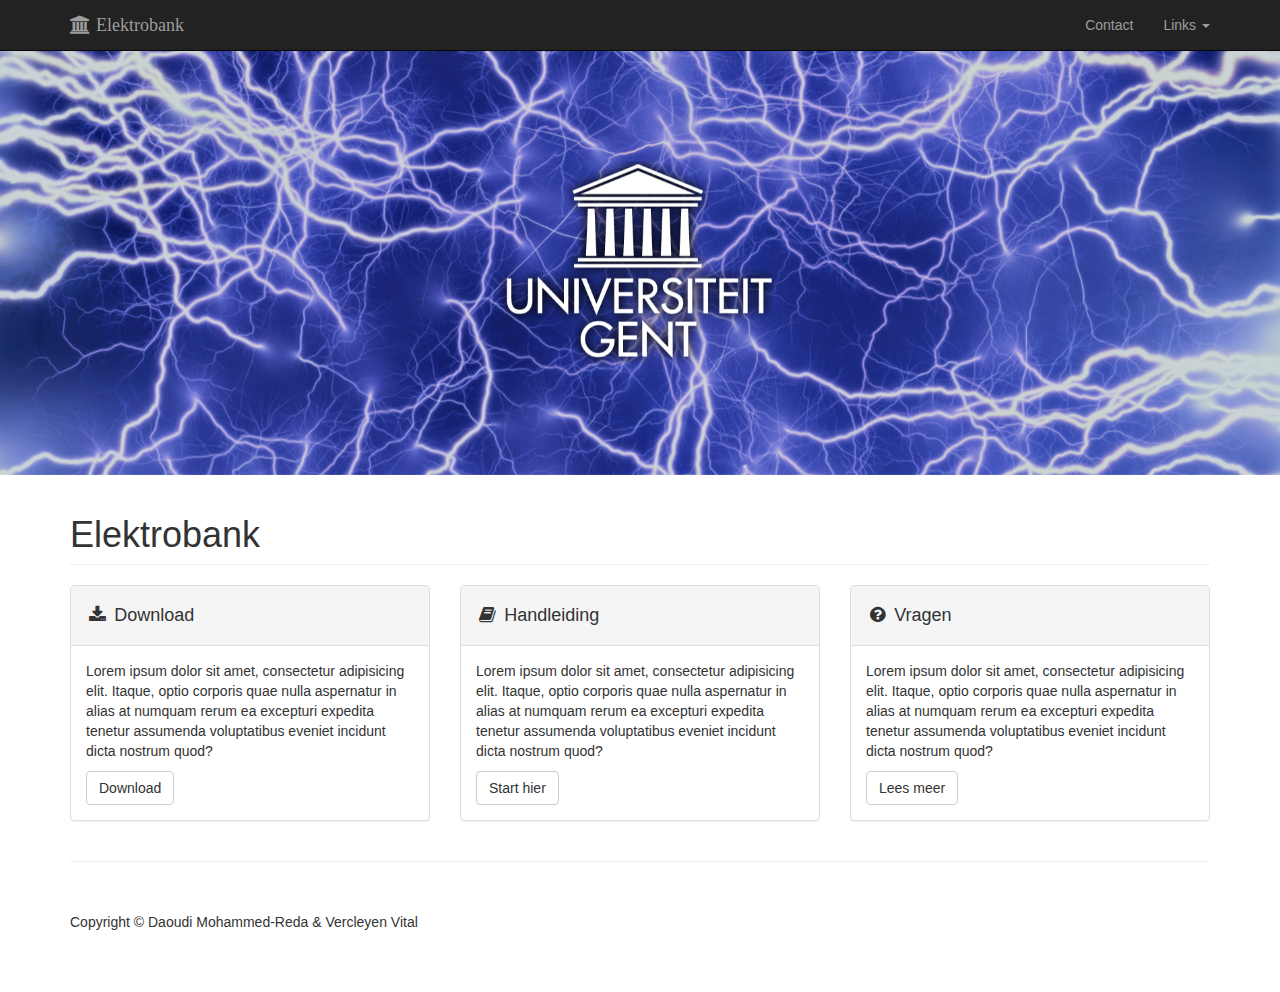
<file: index.html>
<!DOCTYPE html>
<html lang="en">

<head>

    <meta charset="utf-8">
    <meta http-equiv="X-UA-Compatible" content="IE=edge">
    <meta name="viewport" content="width=device-width, initial-scale=1">
    <meta name="description" content="">
    <meta name="author" content="">

    <title>Elektrobank</title>
    <link rel="shortcut icon" type="image/x-icon" href="favicon.png" />
    <!-- Bootstrap Core CSS -->
    <link href="bootstrap.min.css" rel="stylesheet">
    <link href="bootstrap1.min.css" rel="stylesheet">

    <!-- Custom CSS -->
    <link href="shop-item.css" rel="stylesheet">
    <link href="modern-business.css" rel="stylesheet">

    <!-- Custom Fonts -->
    <link href="font-awesome.min.css" rel="stylesheet" type="text/css">

    <!-- HTML5 Shim and Respond.js IE8 support of HTML5 elements and media queries -->
    <!-- WARNING: Respond.js doesn't work if you view the page via file:// -->
    <!--[if lt IE 9]>
        <script src="https://oss.maxcdn.com/libs/html5shiv/3.7.0/html5shiv.js"></script>
        <script src="https://oss.maxcdn.com/libs/respond.js/1.4.2/respond.min.js"></script>
    <![endif]-->

</head>

<body>

    <!-- Navigation -->
    <nav class="navbar navbar-inverse navbar-fixed-top" role="navigation">
        <div class="container">
            <!-- Brand and toggle get grouped for better mobile display -->
            <div class="navbar-header">
                <button type="button" class="navbar-toggle" data-toggle="collapse" data-target="#bs-example-navbar-collapse-1">
                    <span class="sr-only">Toggle navigation</span>
                    <span class="icon-bar"></span>
                    <span class="icon-bar"></span>
                    <span class="icon-bar"></span>
                </button>
                <a class="navbar-brand" href="index.html"><i class="fa fa-university"> Elektrobank</i></a>
            </div>
            <!-- Collect the nav links, forms, and other content for toggling -->
            <div class="collapse navbar-collapse" id="bs-example-navbar-collapse-1">
                <ul class="nav navbar-nav navbar-right">
                    <li>
                        <a href="contact.html">Contact</a>
                    </li>
                    <li class="dropdown">
                        <a href="#" class="dropdown-toggle" data-toggle="dropdown">Links <b class="caret"></b></a>
                        <ul class="dropdown-menu">
                            <li>
                                <a href="http://ugent.be"><i class="fa fa-university"> UGent</i></a>
                            </li>
                            <li>
                                <a href="http://www.allaboutcircuits.com"><i class="fa fa-lightbulb-o"> Electric Circuits</i></a>
                            </li>
                        </ul>
                    </li>
                </ul>
            </div>
            <!-- /.navbar-collapse -->
        </div>
        <!-- /.container -->
    </nav>

    <!-- Header Carousel -->
    <header id="myCarousel" class="carousel slide">
		
        <!-- Wrapper for slides -->
        <div class="carousel-inner">
            <div class="item active">
                <div class="fill" style="background-image: url('slide1.jpg');"></div>
            </div>
        </div>
    </header>

    <!-- Page Content -->
    <div class="container">

        <!-- Marketing Icons Section -->
        <div class="row">
            <div class="col-lg-12">
                <h1 class="page-header">
                    Elektrobank
                </h1>
            </div>
            <div class="col-md-4">
                <div class="panel panel-default">
                    <div class="panel-heading">
                        <h4><i class="fa fa-fw fa-download"></i> Download</h4>
                    </div>
                    <div class="panel-body">
                        <p>Lorem ipsum dolor sit amet, consectetur adipisicing elit. Itaque, optio corporis quae nulla aspernatur in alias at numquam rerum ea excepturi expedita tenetur assumenda voluptatibus eveniet incidunt dicta nostrum quod?</p>
                        <a href="download.html" class="btn btn-default">Download</a>
                    </div>
                </div>
            </div>
            <div class="col-md-4">
                <div class="panel panel-default">
                    <div class="panel-heading">
                        <h4><i class="fa fa-fw fa-book"></i> Handleiding</h4>
                    </div>
                    <div class="panel-body">
                        <p>Lorem ipsum dolor sit amet, consectetur adipisicing elit. Itaque, optio corporis quae nulla aspernatur in alias at numquam rerum ea excepturi expedita tenetur assumenda voluptatibus eveniet incidunt dicta nostrum quod?</p>
                        <a href="hand.html" class="btn btn-default">Start hier</a>
                    </div>
                </div>
            </div>
            <div class="col-md-4">
                <div class="panel panel-default">
                    <div class="panel-heading">
                        <h4><i class="fa fa-fw fa-question-circle"></i> Vragen</h4>
                    </div>
                    <div class="panel-body">
                        <p>Lorem ipsum dolor sit amet, consectetur adipisicing elit. Itaque, optio corporis quae nulla aspernatur in alias at numquam rerum ea excepturi expedita tenetur assumenda voluptatibus eveniet incidunt dicta nostrum quod?</p>
                        <a href="faq.html" class="btn btn-default">Lees meer</a>
                    </div>
                </div>
            </div>
        </div>
        <!-- /.row -->

        <hr>

        <!-- Footer -->
        <footer>
            <div class="row">
                <div class="col-lg-12">
                    <p>Copyright &copy; Daoudi Mohammed-Reda & Vercleyen Vital</p>
                </div>
            </div>
        </footer>

    </div>
    <!-- /.container -->

    <!-- jQuery -->
    <script src="jquery.js"></script>

    <!-- Bootstrap Core JavaScript -->
    <script src="bootstrap1.min.js"></script>

    <!-- Script to Activate the Carousel -->
    <script>
    $('.carousel').carousel({
        interval: 5000 //changes the speed
    })
    </script>

</body>

</html>
</file>
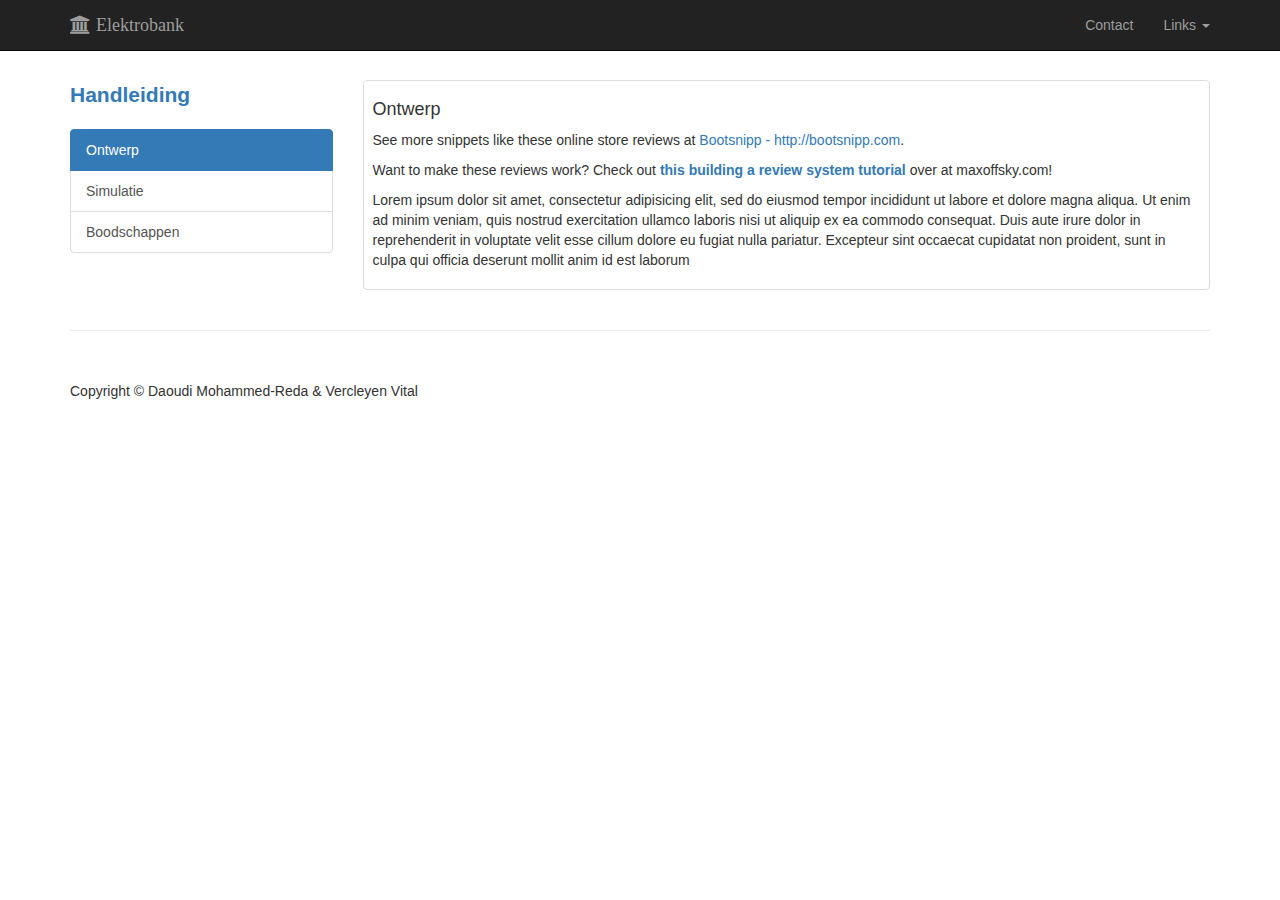
<file: category1.html>
<!DOCTYPE html>
<html lang="en">

<head>

    <meta charset="utf-8">
    <meta http-equiv="X-UA-Compatible" content="IE=edge">
    <meta name="viewport" content="width=device-width, initial-scale=1">
    <meta name="description" content="">
    <meta name="author" content="">

    <title>Handleiding</title>
    <link rel="shortcut icon" type="image/x-icon" href="favicon.png" />
    <!-- Bootstrap Core CSS -->
    <link href="bootstrap.min.css" rel="stylesheet">
    <link href="bootstrap1.min.css" rel="stylesheet">

    <!-- Custom CSS -->
    <link href="shop-item.css" rel="stylesheet">
    <link href="modern-business.css" rel="stylesheet">

    <!-- Custom Fonts -->
    <link href="font-awesome.min.css" rel="stylesheet" type="text/css">

    <!-- HTML5 Shim and Respond.js IE8 support of HTML5 elements and media queries -->
    <!-- WARNING: Respond.js doesn't work if you view the page via file:// -->
    <!--[if lt IE 9]>
        <script src="https://oss.maxcdn.com/libs/html5shiv/3.7.0/html5shiv.js"></script>
        <script src="https://oss.maxcdn.com/libs/respond.js/1.4.2/respond.min.js"></script>
    <![endif]-->

</head>

<body>

    <!-- Navigation -->
    <!-- Navigation -->
    <nav class="navbar navbar-inverse navbar-fixed-top" role="navigation">
        <div class="container">
            <!-- Brand and toggle get grouped for better mobile display -->
            <div class="navbar-header">
                <button type="button" class="navbar-toggle" data-toggle="collapse" data-target="#bs-example-navbar-collapse-1">
                    <span class="sr-only">Toggle navigation</span>
                    <span class="icon-bar"></span>
                    <span class="icon-bar"></span>
                    <span class="icon-bar"></span>
                </button>
                <a class="navbar-brand" href="index.html"><i class="fa fa-university"> Elektrobank</i></a>
            </div>
            <!-- Collect the nav links, forms, and other content for toggling -->
            <div class="collapse navbar-collapse" id="bs-example-navbar-collapse-1">
                <ul class="nav navbar-nav navbar-right">
                    <li>
                        <a href="contact.html">Contact</a>
                    </li>
                    <li class="dropdown">
                        <a href="#" class="dropdown-toggle" data-toggle="dropdown">Links <b class="caret"></b></a>
                        <ul class="dropdown-menu">
                            <li>
                                <a href="http://ugent.be"><i class="fa fa-university"> UGent</i></a>
                            </li>
                            <li>
                                <a href="http://www.allaboutcircuits.com"><i class="fa fa-lightbulb-o"> Electric Circuits</i></a>
                            </li>
                        </ul>
                    </li>
                </ul>
            </div>
            <!-- /.navbar-collapse -->
        </div>
        <!-- /.container -->
    </nav>

    <!-- Page Content -->
    <div class="container" style="padding-top: 30px;">

        <div class="row">

            <div class="col-md-3">
                <p class="lead"><strong><a href="hand.html" >Handleiding</a></strong></p>
                <div class="list-group">
                    <a class="list-group-item active">Ontwerp</a>
                    <a href="category2.html" class="list-group-item">Simulatie</a>
                    <a href="category3.html" class="list-group-item">Boodschappen</a>
                </div>
            </div>

            <div class="col-md-9">

                <div class="thumbnail">
                    <div class="caption-full">
                        <h4>Ontwerp</h4>
                        <p>See more snippets like these online store reviews at <a target="_blank" href="http://bootsnipp.com">Bootsnipp - http://bootsnipp.com</a>.</p>
                        <p>Want to make these reviews work? Check out
                            <strong><a href="http://maxoffsky.com/code-blog/laravel-shop-tutorial-1-building-a-review-system/">this building a review system tutorial</a>
                            </strong>over at maxoffsky.com!</p>
                        <p>Lorem ipsum dolor sit amet, consectetur adipisicing elit, sed do eiusmod tempor incididunt ut labore et dolore magna aliqua. Ut enim ad minim veniam, quis nostrud exercitation ullamco laboris nisi ut aliquip ex ea commodo consequat. Duis aute irure dolor in reprehenderit in voluptate velit esse cillum dolore eu fugiat nulla pariatur. Excepteur sint occaecat cupidatat non proident, sunt in culpa qui officia deserunt mollit anim id est laborum</p>
                    </div>
                </div>

            </div>

        </div>

    </div>
    <!-- /.container -->

    <div class="container">

        <hr>

        <!-- Footer -->
        <footer>
            <div class="row">
                <div class="col-lg-12">
                    <p>Copyright &copy; Daoudi Mohammed-Reda & Vercleyen Vital</p>
                </div>
            </div>
        </footer>

    </div>
    <!-- /.container -->

    <!-- jQuery -->
    <script src="jquery.js"></script>

    <!-- Bootstrap Core JavaScript -->
    <script src="bootstrap.min.js"></script>

</body>

</html>
</file>
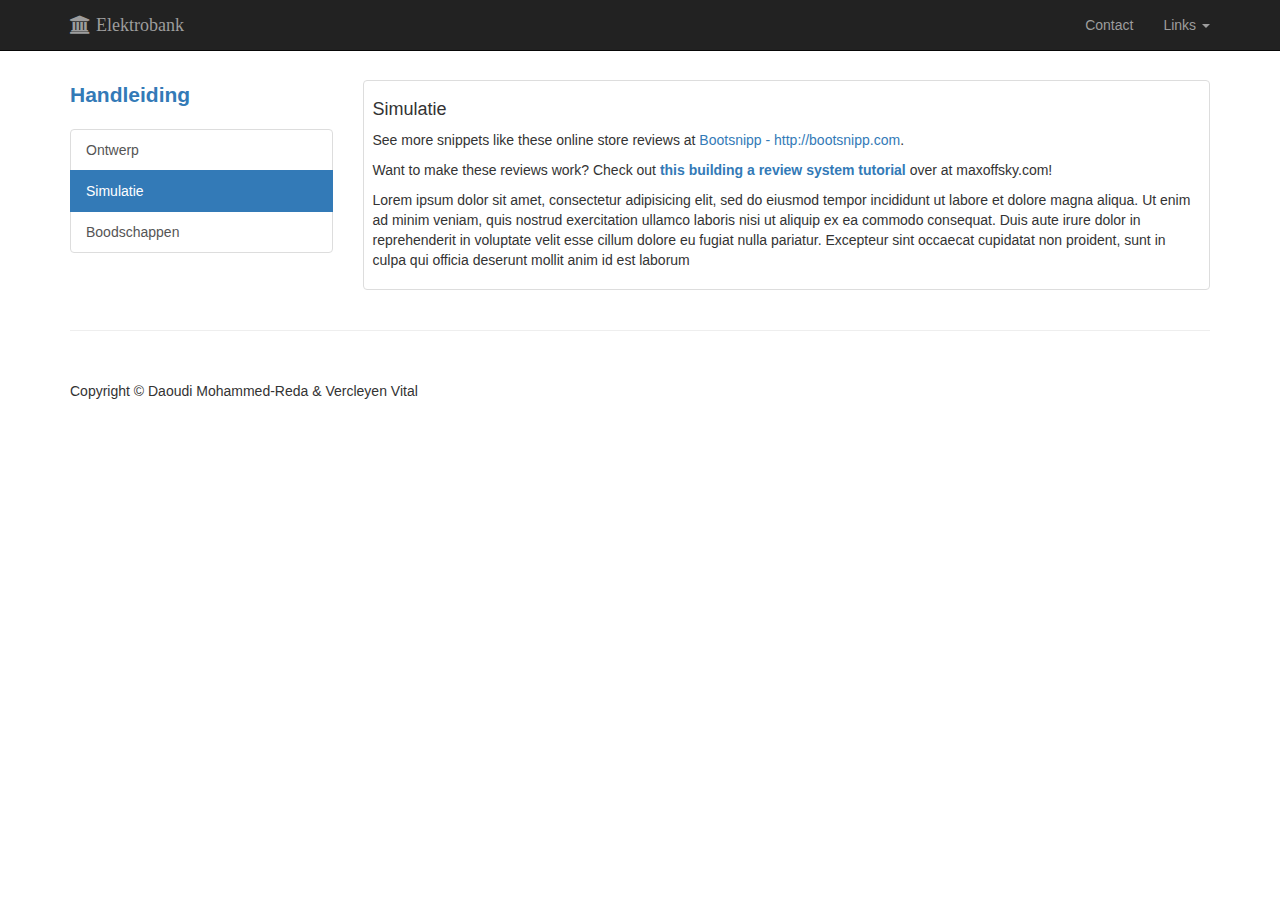
<file: category2.html>
<!DOCTYPE html>
<html lang="en">

<head>

    <meta charset="utf-8">
    <meta http-equiv="X-UA-Compatible" content="IE=edge">
    <meta name="viewport" content="width=device-width, initial-scale=1">
    <meta name="description" content="">
    <meta name="author" content="">

    <title>Handleiding</title>
    <link rel="shortcut icon" type="image/x-icon" href="favicon.png" />
    <!-- Bootstrap Core CSS -->
    <link href="bootstrap.min.css" rel="stylesheet">
    <link href="bootstrap1.min.css" rel="stylesheet">

    <!-- Custom CSS -->
    <link href="shop-item.css" rel="stylesheet">
    <link href="modern-business.css" rel="stylesheet">

    <!-- Custom Fonts -->
    <link href="font-awesome.min.css" rel="stylesheet" type="text/css">

    <!-- HTML5 Shim and Respond.js IE8 support of HTML5 elements and media queries -->
    <!-- WARNING: Respond.js doesn't work if you view the page via file:// -->
    <!--[if lt IE 9]>
        <script src="https://oss.maxcdn.com/libs/html5shiv/3.7.0/html5shiv.js"></script>
        <script src="https://oss.maxcdn.com/libs/respond.js/1.4.2/respond.min.js"></script>
    <![endif]-->

</head>

<body>

    <!-- Navigation -->
    <!-- Navigation -->
    <nav class="navbar navbar-inverse navbar-fixed-top" role="navigation">
        <div class="container">
            <!-- Brand and toggle get grouped for better mobile display -->
            <div class="navbar-header">
                <button type="button" class="navbar-toggle" data-toggle="collapse" data-target="#bs-example-navbar-collapse-1">
                    <span class="sr-only">Toggle navigation</span>
                    <span class="icon-bar"></span>
                    <span class="icon-bar"></span>
                    <span class="icon-bar"></span>
                </button>
                <a class="navbar-brand" href="index.html"><i class="fa fa-university"> Elektrobank</i></a>
            </div>
            <!-- Collect the nav links, forms, and other content for toggling -->
            <div class="collapse navbar-collapse" id="bs-example-navbar-collapse-1">
                <ul class="nav navbar-nav navbar-right">
                    <li>
                        <a href="contact.html">Contact</a>
                    </li>
                    <li class="dropdown">
                        <a href="#" class="dropdown-toggle" data-toggle="dropdown">Links <b class="caret"></b></a>
                        <ul class="dropdown-menu">
                            <li>
                                <a href="http://ugent.be"><i class="fa fa-university"> UGent</i></a>
                            </li>
                            <li>
                                <a href="http://www.allaboutcircuits.com"><i class="fa fa-lightbulb-o"> Electric Circuits</i></a>
                            </li>
                        </ul>
                    </li>
                </ul>
            </div>
            <!-- /.navbar-collapse -->
        </div>
        <!-- /.container -->
    </nav>

    <!-- Page Content -->
    <div class="container" style="padding-top: 30px;">

        <div class="row">

            <div class="col-md-3">
                <p class="lead"><strong><a href="hand.html" >Handleiding</a></strong></p>
                <div class="list-group">
                    <a href="category1.html" class="list-group-item">Ontwerp</a>
                    <a class="list-group-item active">Simulatie</a>
                    <a href="category3.html" class="list-group-item">Boodschappen</a>
                </div>
            </div>

            <div class="col-md-9">

                <div class="thumbnail">
                    <div class="caption-full">
                        <h4>Simulatie</h4>
                        <p>See more snippets like these online store reviews at <a target="_blank" href="http://bootsnipp.com">Bootsnipp - http://bootsnipp.com</a>.</p>
                        <p>Want to make these reviews work? Check out
                            <strong><a href="http://maxoffsky.com/code-blog/laravel-shop-tutorial-1-building-a-review-system/">this building a review system tutorial</a>
                            </strong>over at maxoffsky.com!</p>
                        <p>Lorem ipsum dolor sit amet, consectetur adipisicing elit, sed do eiusmod tempor incididunt ut labore et dolore magna aliqua. Ut enim ad minim veniam, quis nostrud exercitation ullamco laboris nisi ut aliquip ex ea commodo consequat. Duis aute irure dolor in reprehenderit in voluptate velit esse cillum dolore eu fugiat nulla pariatur. Excepteur sint occaecat cupidatat non proident, sunt in culpa qui officia deserunt mollit anim id est laborum</p>
                    </div>
                </div>

            </div>

        </div>

    </div>
    <!-- /.container -->

    <div class="container">

        <hr>

        <!-- Footer -->
        <footer>
            <div class="row">
                <div class="col-lg-12">
                    <p>Copyright &copy; Daoudi Mohammed-Reda & Vercleyen Vital</p>
                </div>
            </div>
        </footer>

    </div>
    <!-- /.container -->

    <!-- jQuery -->
    <script src="jquery.js"></script>

    <!-- Bootstrap Core JavaScript -->
    <script src="bootstrap.min.js"></script>

</body>

</html>
</file>
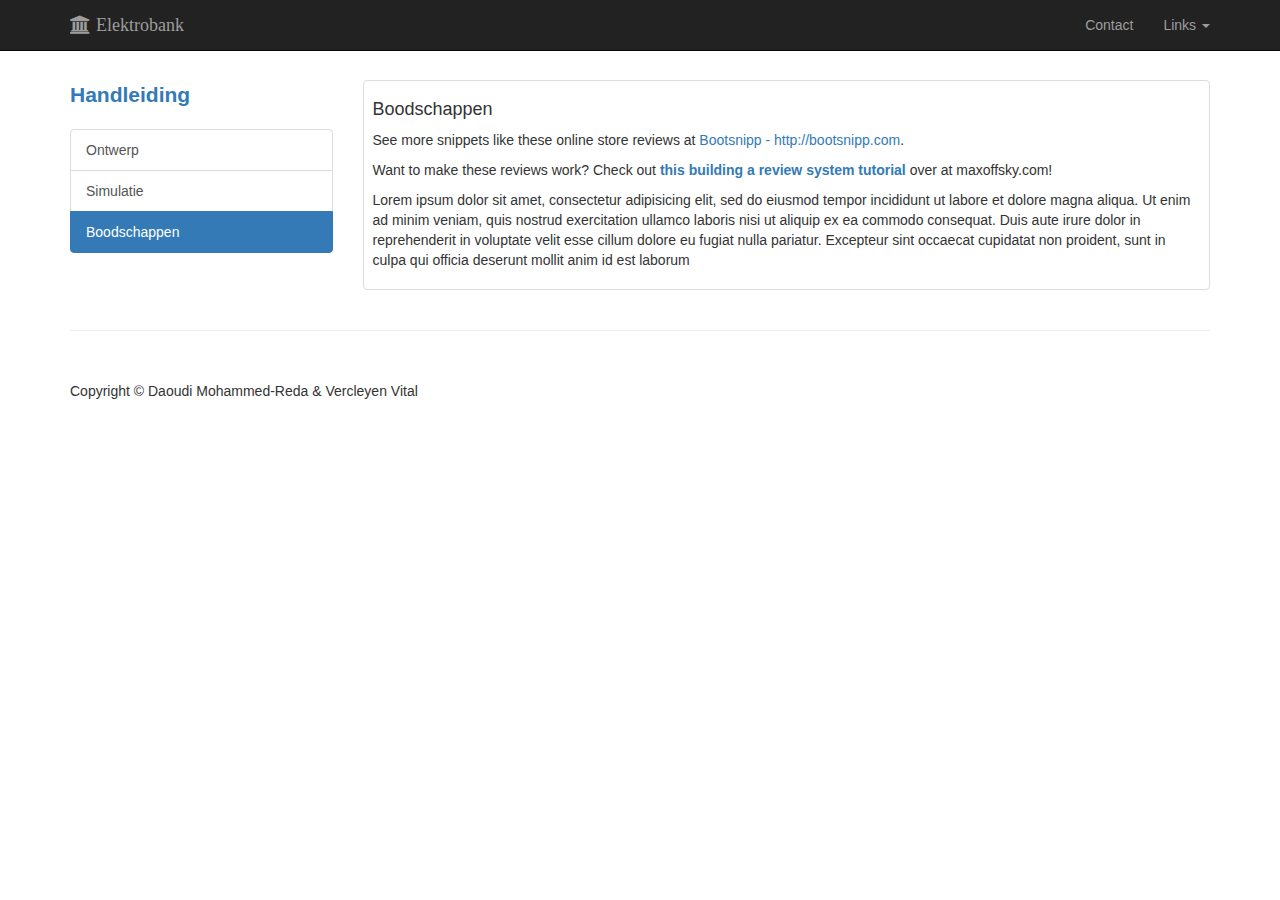
<file: category3.html>
<!DOCTYPE html>
<html lang="en">

<head>

    <meta charset="utf-8">
    <meta http-equiv="X-UA-Compatible" content="IE=edge">
    <meta name="viewport" content="width=device-width, initial-scale=1">
    <meta name="description" content="">
    <meta name="author" content="">

    <title>Handleiding</title>
    <link rel="shortcut icon" type="image/x-icon" href="favicon.png" />
    <!-- Bootstrap Core CSS -->
    <link href="bootstrap.min.css" rel="stylesheet">
    <link href="bootstrap1.min.css" rel="stylesheet">

    <!-- Custom CSS -->
    <link href="shop-item.css" rel="stylesheet">
    <link href="modern-business.css" rel="stylesheet">

    <!-- Custom Fonts -->
    <link href="font-awesome.min.css" rel="stylesheet" type="text/css">

    <!-- HTML5 Shim and Respond.js IE8 support of HTML5 elements and media queries -->
    <!-- WARNING: Respond.js doesn't work if you view the page via file:// -->
    <!--[if lt IE 9]>
        <script src="https://oss.maxcdn.com/libs/html5shiv/3.7.0/html5shiv.js"></script>
        <script src="https://oss.maxcdn.com/libs/respond.js/1.4.2/respond.min.js"></script>
    <![endif]-->

</head>

<body>

    <!-- Navigation -->
    <!-- Navigation -->
    <nav class="navbar navbar-inverse navbar-fixed-top" role="navigation">
        <div class="container">
            <!-- Brand and toggle get grouped for better mobile display -->
            <div class="navbar-header">
                <button type="button" class="navbar-toggle" data-toggle="collapse" data-target="#bs-example-navbar-collapse-1">
                    <span class="sr-only">Toggle navigation</span>
                    <span class="icon-bar"></span>
                    <span class="icon-bar"></span>
                    <span class="icon-bar"></span>
                </button>
                <a class="navbar-brand" href="index.html"><i class="fa fa-university"> Elektrobank</i></a>
            </div>
            <!-- Collect the nav links, forms, and other content for toggling -->
            <div class="collapse navbar-collapse" id="bs-example-navbar-collapse-1">
                <ul class="nav navbar-nav navbar-right">
                    <li>
                        <a href="contact.html">Contact</a>
                    </li>
                    <li class="dropdown">
                        <a href="#" class="dropdown-toggle" data-toggle="dropdown">Links <b class="caret"></b></a>
                        <ul class="dropdown-menu">
                            <li>
                                <a href="http://ugent.be"><i class="fa fa-university"> UGent</i></a>
                            </li>
                            <li>
                                <a href="http://www.allaboutcircuits.com"><i class="fa fa-lightbulb-o"> Electric Circuits</i></a>
                            </li>
                        </ul>
                    </li>
                </ul>
            </div>
            <!-- /.navbar-collapse -->
        </div>
        <!-- /.container -->
    </nav>

    <!-- Page Content -->
    <div class="container" style="padding-top: 30px;">

        <div class="row">

            <div class="col-md-3">
                <p class="lead"><strong><a href="hand.html" >Handleiding</a></strong></p>
                <div class="list-group">
                    <a href="category1.html" class="list-group-item">Ontwerp</a>
                    <a href="category2.html" class="list-group-item">Simulatie</a>
                    <a class="list-group-item active">Boodschappen</a>
                </div>
            </div>

            <div class="col-md-9">

                <div class="thumbnail">
                    <div class="caption-full">
                        <h4>Boodschappen</h4>
                        <p>See more snippets like these online store reviews at <a target="_blank" href="http://bootsnipp.com">Bootsnipp - http://bootsnipp.com</a>.</p>
                        <p>Want to make these reviews work? Check out
                            <strong><a href="http://maxoffsky.com/code-blog/laravel-shop-tutorial-1-building-a-review-system/">this building a review system tutorial</a>
                            </strong>over at maxoffsky.com!</p>
                        <p>Lorem ipsum dolor sit amet, consectetur adipisicing elit, sed do eiusmod tempor incididunt ut labore et dolore magna aliqua. Ut enim ad minim veniam, quis nostrud exercitation ullamco laboris nisi ut aliquip ex ea commodo consequat. Duis aute irure dolor in reprehenderit in voluptate velit esse cillum dolore eu fugiat nulla pariatur. Excepteur sint occaecat cupidatat non proident, sunt in culpa qui officia deserunt mollit anim id est laborum</p>
                    </div>
                </div>

            </div>

        </div>

    </div>
    <!-- /.container -->

    <div class="container">

        <hr>

        <!-- Footer -->
        <footer>
            <div class="row">
                <div class="col-lg-12">
                    <p>Copyright &copy; Daoudi Mohammed-Reda & Vercleyen Vital</p>
                </div>
            </div>
        </footer>

    </div>
    <!-- /.container -->

    <!-- jQuery -->
    <script src="jquery.js"></script>

    <!-- Bootstrap Core JavaScript -->
    <script src="bootstrap.min.js"></script>

</body>

</html>
</file>
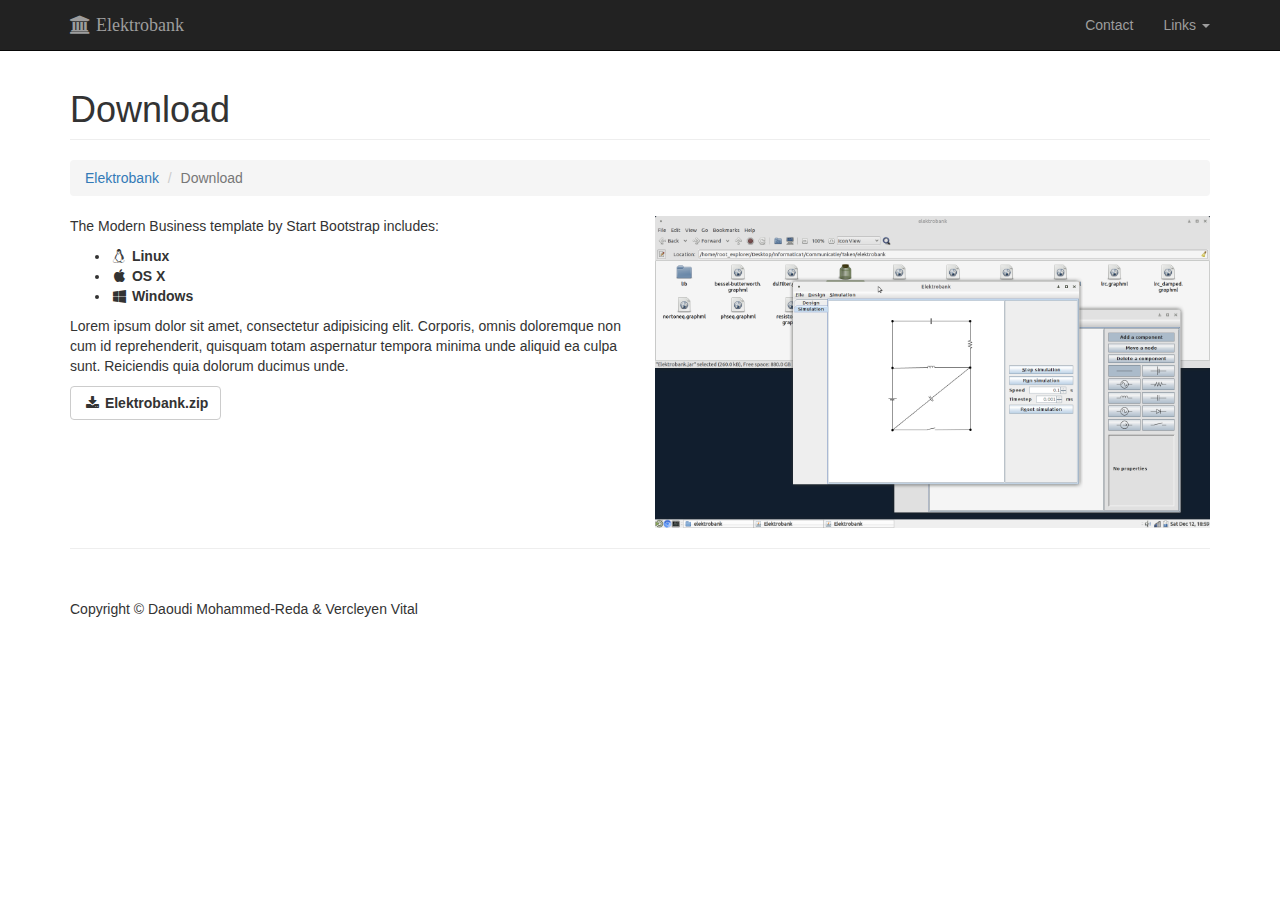
<file: download.html>
<!DOCTYPE html>
<html lang="en">

<head>

    <meta charset="utf-8">
    <meta http-equiv="X-UA-Compatible" content="IE=edge">
    <meta name="viewport" content="width=device-width, initial-scale=1">
    <meta name="description" content="">
    <meta name="author" content="">

    <title>Download</title>
    <link rel="shortcut icon" type="image/x-icon" href="favicon.png" />
    <!-- Bootstrap Core CSS -->
    <link href="bootstrap.min.css" rel="stylesheet">
    <link href="bootstrap1.min.css" rel="stylesheet">

    <!-- Custom CSS -->
    <link href="shop-item.css" rel="stylesheet">
    <link href="modern-business.css" rel="stylesheet">

    <!-- Custom Fonts -->
    <link href="font-awesome.min.css" rel="stylesheet" type="text/css">

    <!-- HTML5 Shim and Respond.js IE8 support of HTML5 elements and media queries -->
    <!-- WARNING: Respond.js doesn't work if you view the page via file:// -->
    <!--[if lt IE 9]>
        <script src="https://oss.maxcdn.com/libs/html5shiv/3.7.0/html5shiv.js"></script>
        <script src="https://oss.maxcdn.com/libs/respond.js/1.4.2/respond.min.js"></script>
    <![endif]-->

</head>

<body>

    <!-- Navigation -->
    <!-- Navigation -->
    <nav class="navbar navbar-inverse navbar-fixed-top" role="navigation">
        <div class="container">
            <!-- Brand and toggle get grouped for better mobile display -->
            <div class="navbar-header">
                <button type="button" class="navbar-toggle" data-toggle="collapse" data-target="#bs-example-navbar-collapse-1">
                    <span class="sr-only">Toggle navigation</span>
                    <span class="icon-bar"></span>
                    <span class="icon-bar"></span>
                    <span class="icon-bar"></span>
                </button>
                <a class="navbar-brand" href="index.html"><i class="fa fa-university"> Elektrobank</i></a>
            </div>
            <!-- Collect the nav links, forms, and other content for toggling -->
            <div class="collapse navbar-collapse" id="bs-example-navbar-collapse-1">
                <ul class="nav navbar-nav navbar-right">
                    <li>
                        <a href="contact.html">Contact</a>
                    </li>
                    <li class="dropdown">
                        <a href="#" class="dropdown-toggle" data-toggle="dropdown">Links <b class="caret"></b></a>
                        <ul class="dropdown-menu">
                            <li>
                                <a href="http://ugent.be"><i class="fa fa-university"> UGent</i></a>
                            </li>
                            <li>
                                <a href="http://www.allaboutcircuits.com"><i class="fa fa-lightbulb-o"> Electric Circuits</i></a>
                            </li>
                        </ul>
                    </li>
                </ul>
            </div>
            <!-- /.navbar-collapse -->
        </div>
        <!-- /.container -->
    </nav>

    <!-- Page Content -->
    <div class="container">

        <!-- Page Heading/Breadcrumbs -->
        <div class="row">
            <div class="col-lg-12">
                <h1 class="page-header">Download
                </h1>
                <ol class="breadcrumb">
                    <li><a href="index.html">Elektrobank</a>
                    </li>
                    <li class="active">Download</li>
                </ol>
            </div>
        </div>
        <!-- /.row -->

        <!-- Content Row -->
        <div class="row">
            <!-- Contact Details Column -->
            <div class="col-md-6">
                <p>The Modern Business template by Start Bootstrap includes:</p>
                <ul>
                    <li><strong><i class="fa fa-fw fa-linux"></i> Linux</strong></li>
                    <li><strong><i class="fa fa-fw fa-apple"></i> OS X</strong></li>
                    <li><strong><i class="fa fa-fw fa-windows"></i> Windows</strong></li>
                </ul>
                <p>Lorem ipsum dolor sit amet, consectetur adipisicing elit. Corporis, omnis doloremque non cum id reprehenderit, quisquam totam aspernatur tempora minima unde aliquid ea culpa sunt. Reiciendis quia dolorum ducimus unde.</p>
            <a href="elektrobank.zip" class="btn btn-default" download><strong><i class="fa fa-fw fa-download"></i> Elektrobank.zip</strong></a>
            </div>
            <div class="col-md-6">
                <img class="img-responsive" src="Screenshot.png" alt="">
            </div>
        </div>
        <!-- /.row -->

        <hr>

        <!-- Footer -->
        <footer>
            <div class="row">
                <div class="col-lg-12">
                    <p>Copyright &copy; Daoudi Mohammed-Reda & Vercleyen Vital</p>
                </div>
            </div>
        </footer>

    </div>
    <!-- /.container -->

    <!-- jQuery -->
    <script src="jquery.js"></script>

    <!-- Bootstrap Core JavaScript -->
    <script src="bootstrap.min.js"></script>

    <!-- Contact Form JavaScript -->
    <!-- Do not edit these files! In order to set the email address and subject line for the contact form go to the bin/contact_me.php file. -->
    <script src="jqBootstrapValidation.js"></script>
    <script src="contact_me.js"></script>

</body>

</html>
</file>
<file: shop-item.css>
/*!
 * Start Bootstrap - Shop Item HTML Template (http://startbootstrap.com)
 * Code licensed under the Apache License v2.0.
 * For details, see http://www.apache.org/licenses/LICENSE-2.0.
 */

body {
    padding-top: 70px; /* Required padding for .navbar-fixed-top. Remove if using .navbar-static-top. Change if height of navigation changes. */
}

.thumbnail img {
    width: 100%;
}

.ratings {
    padding-right: 10px;
    padding-left: 10px;
    color: #d17581;
}

.thumbnail {
    padding: 0;
}

.thumbnail .caption-full {
    padding: 9px;
    color: #333;
}

footer {
    margin: 50px 0;
}
</file>
<file: modern-business.css>
/*!
 * Start Bootstrap - Modern Business HTML Template (http://startbootstrap.com)
 * Code licensed under the Apache License v2.0.
 * For details, see http://www.apache.org/licenses/LICENSE-2.0.
 */

/* Global Styles */

html,
body {
    height: 100%;
}

body {
    padding-top: 50px; /* Required padding for .navbar-fixed-top. Remove if using .navbar-static-top. Change if height of navigation changes. */
}

.img-portfolio {
    margin-bottom: 30px;
}

.img-hover:hover {
    opacity: 0.8;
}

/* Home Page Carousel */

header.carousel {
    height: 50%;
}

header.carousel .item,
header.carousel .item.active,
header.carousel .carousel-inner {
    height: 100%;
}

header.carousel .fill {
    width: 100%;
    height: 100%;
    background-position: center;
    background-size: cover;
}

/* 404 Page Styles */

.error-404 {
    font-size: 100px;
}

/* Pricing Page Styles */

.price {
    display: block;
    font-size: 50px;
    line-height: 50px;
}

.price sup {
    top: -20px;
    left: 2px;
    font-size: 20px;
}

.period {
    display: block;
    font-style: italic;
}

/* Footer Styles */

footer {
    margin: 50px 0;
}

/* Responsive Styles */

@media(max-width:991px) {
    .customer-img,
    .img-related {
        margin-bottom: 30px;
    }
}

@media(max-width:767px) {
    .img-portfolio {
        margin-bottom: 15px;
    }

    header.carousel .carousel {
        height: 70%;
    }
}
</file>
